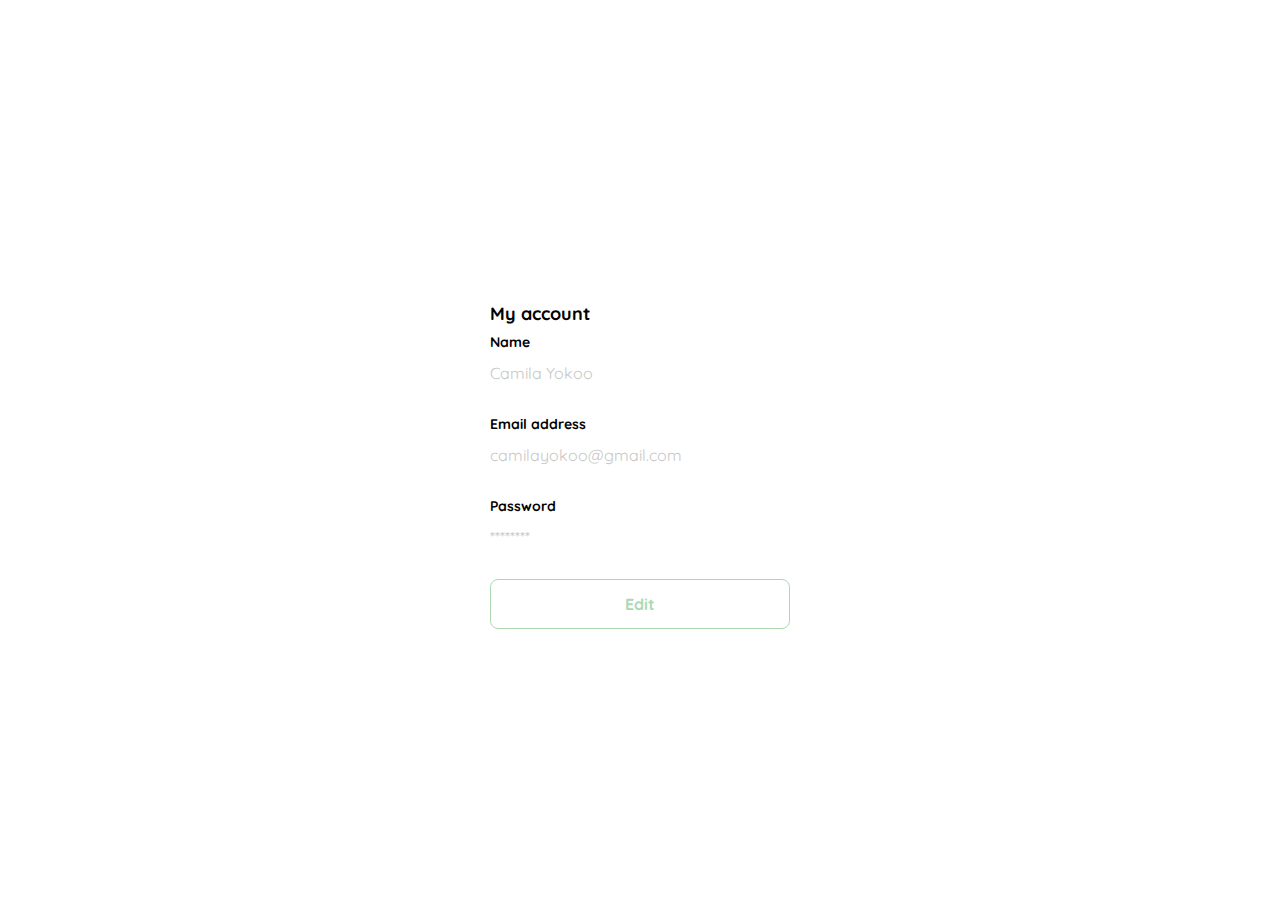
<file: account.html>
<!DOCTYPE html>
<html lang="es">

<head>
    <meta charset="UTF-8">
    <meta http-equiv="X-UA-Compatible" content="IE=edge">
    <meta name="viewport" content="width=device-width, initial-scale=1.0">
    <!-- Typography -->
    <link rel="preconnect" href="https://fonts.googleapis.com">
    <link rel="preconnect" href="https://fonts.gstatic.com" crossorigin>
    <link href="https://fonts.googleapis.com/css2?family=Quicksand:wght@300;500;700&display=swap" rel="stylesheet">
    <!-- CSS -->
    <link rel="stylesheet" href="./css/main.css" />

    <title>Create account</title>
</head>

<body>
    <div class="login">
        <div class="form-container">

            <form action="/" class="form">
                <label for="name" class="label-title">My account</label>
                <label for="name" class="label">Name</label>
                <p class="value">Camila Yokoo</p>
                <label for="email" class="label">Email address</label>
                <p class="value">camilayokoo@gmail.com</p>
                <label for="password" class="label">Password</label>
                <p class="value">********</p>


                <input type="submit" value="Edit" class="secondary-button">
            </form>

        </div>
</body>

</html>
</file>
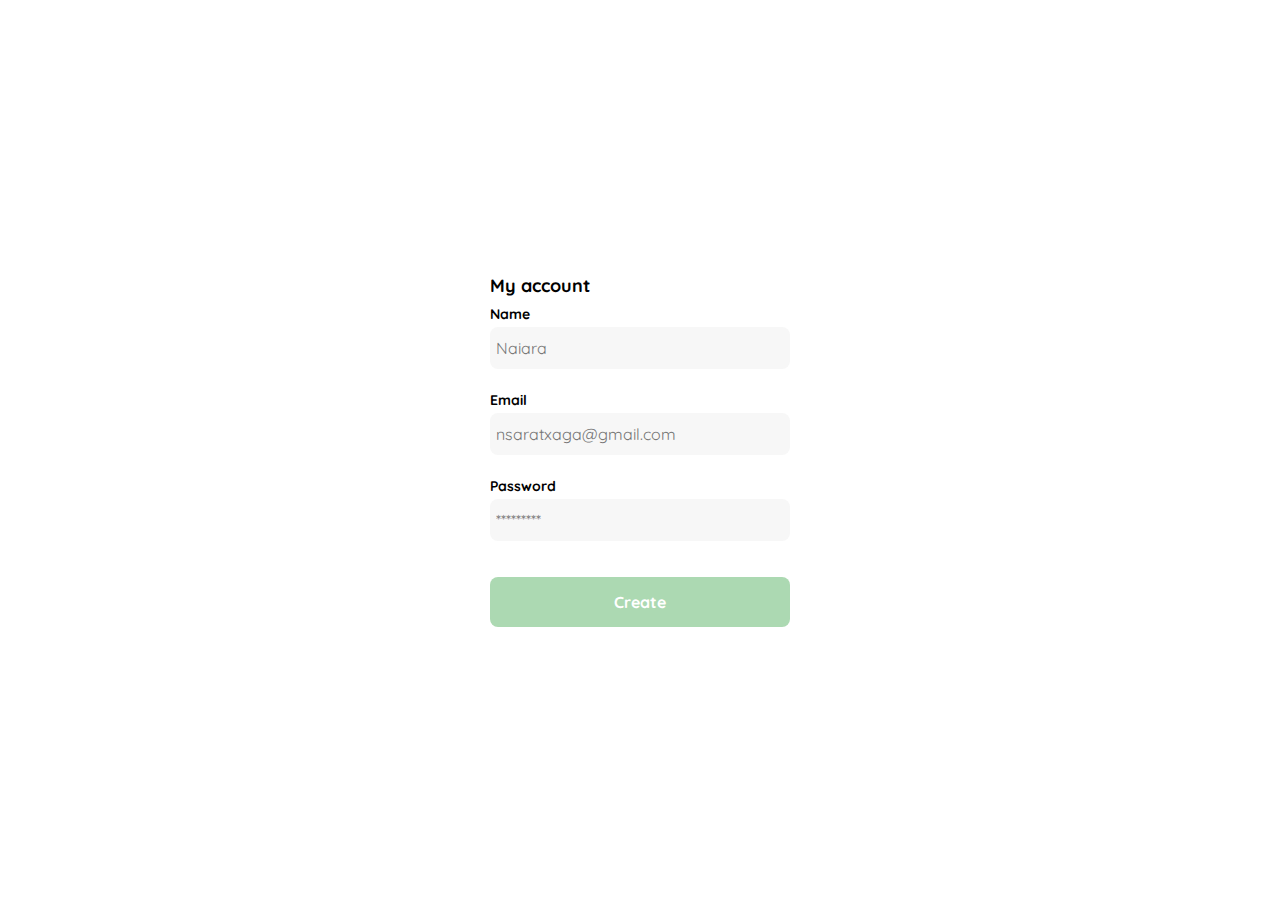
<file: create.html>
<!DOCTYPE html>
<html lang="en">

<head>
    <meta charset="UTF-8">
    <meta http-equiv="X-UA-Compatible" content="IE=edge">
    <meta name="viewport" content="width=device-width, initial-scale=1.0">
    <!-- Typography -->
    <link rel="preconnect" href="https://fonts.googleapis.com">
    <link rel="preconnect" href="https://fonts.gstatic.com" crossorigin>
    <link href="https://fonts.googleapis.com/css2?family=Quicksand:wght@300;500;700&display=swap" rel="stylesheet">
    <!-- CSS -->
    <link rel="stylesheet" href="./css/main.css" />

    <title>Create account</title>
</head>

<body>
    <div class="login">

        <div class="form-container">

            <form action="/" class="form">
                <label for="name" class="label-title">My account</label>
                <label for="name" class="label">Name</label>
                <input type="text" id="name" placeholder="Naiara" class="input input-name">

                <label for="email" class="label">Email</label>
                <input type="text" id="email" placeholder="nsaratxaga@gmail.com" class="input input-email">

                <label for="password" class="label">Password</label>
                <input type="password" id="password" placeholder="*********" class="input input-password">


                <input type="submit" value="Create" class="primary-button login-button">
            </form>
        </div>
</body>

</html>
</file>
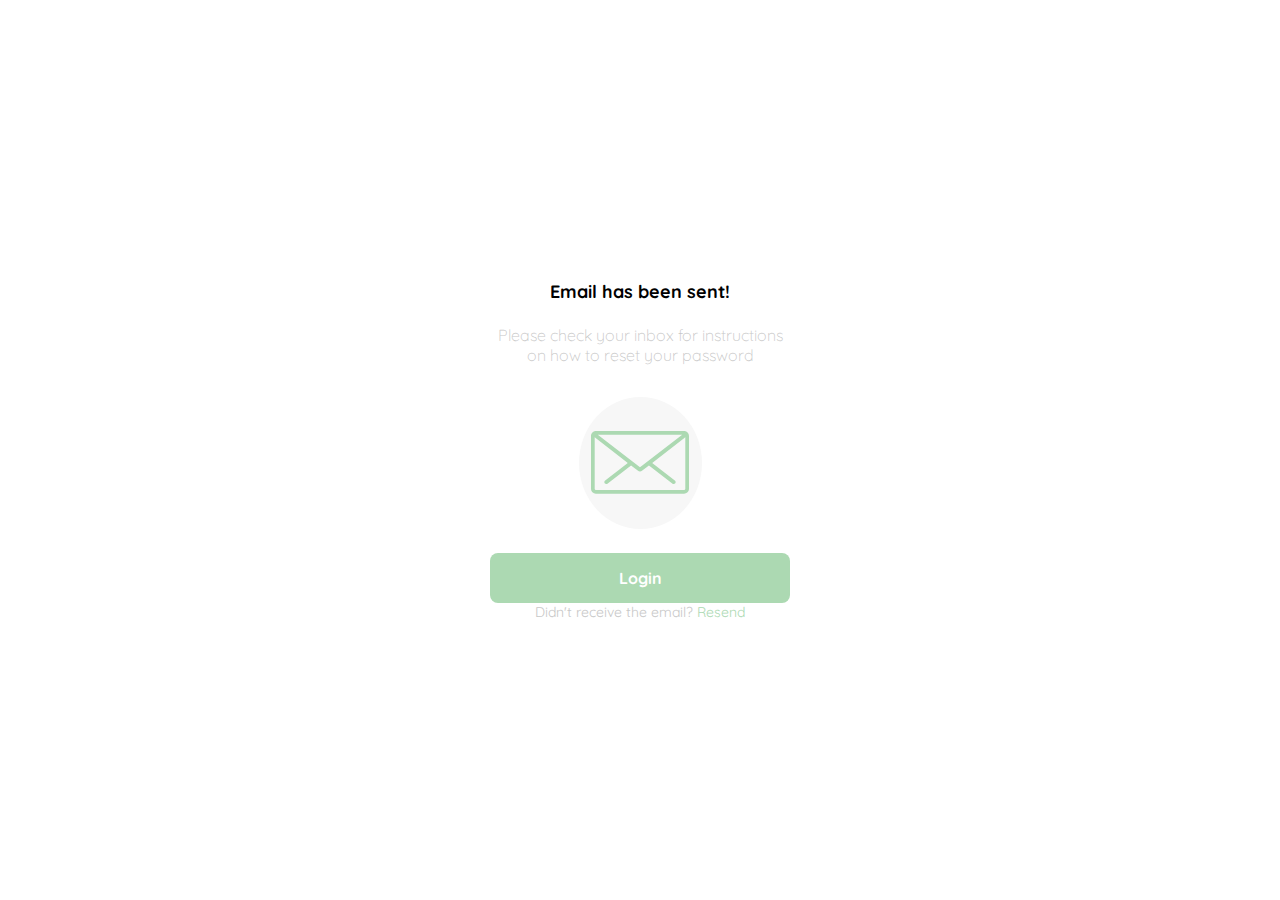
<file: email.html>
<!DOCTYPE html>
<html lang="es">

<head>
    <meta charset="UTF-8">
    <meta http-equiv="X-UA-Compatible" content="IE=edge">
    <meta name="viewport" content="width=device-width, initial-scale=1.0">
    <!-- Typography -->
    <link rel="preconnect" href="https://fonts.googleapis.com">
    <link rel="preconnect" href="https://fonts.gstatic.com" crossorigin>
    <link href="https://fonts.googleapis.com/css2?family=Quicksand:wght@300;500;700&display=swap" rel="stylesheet">
    <!-- CSS -->
    <link rel="stylesheet" href="./css/main.css" />

    <title>Email</title>
</head>

<body>
    <div class="login">
        <div class="form-container">
            <img src="./images/logos/logo_yard_sale.svg" alt="logo" class="logo">

            <h1 class="title">Email has been sent!</h1>
            <p class="subtitle">Please check your inbox for instructions on how to reset your password</p>
            <div class="email-image">
                <img src="./images/icons/email.svg" alt="email">
            </div>
            <button class="primary-button">Login</button>
            <p class="resend">
                <span>Didn't receive the email?</span>
                <a href="/">Resend</a>
            </p>
        </div>

    </div>
</body>

</html>
</file>
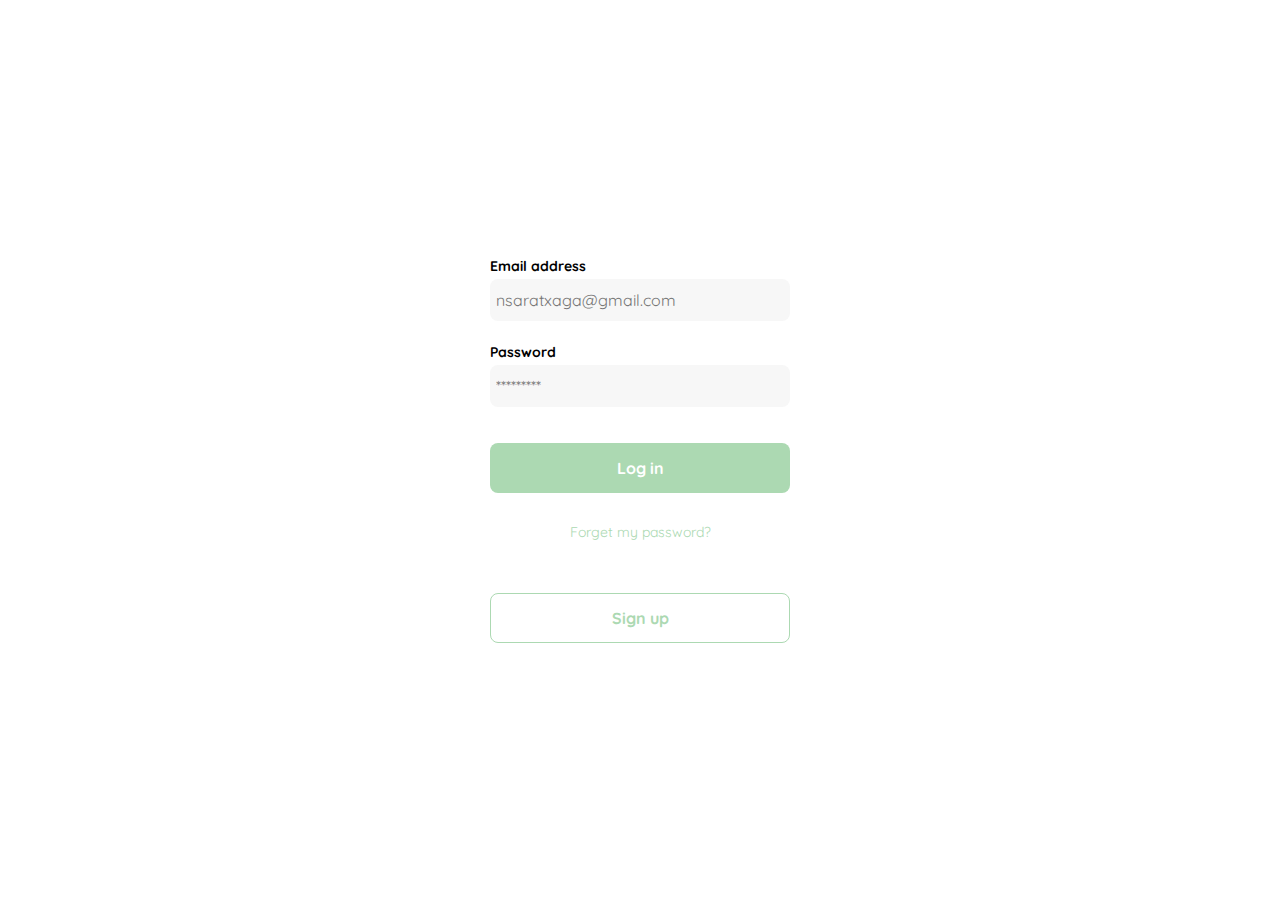
<file: login.html>
<!DOCTYPE html>
<html lang="en">

<head>
    <meta charset="UTF-8">
    <meta http-equiv="X-UA-Compatible" content="IE=edge">
    <meta name="viewport" content="width=device-width, initial-scale=1.0">
    <!-- Typography -->
    <link rel="preconnect" href="https://fonts.googleapis.com">
    <link rel="preconnect" href="https://fonts.gstatic.com" crossorigin>
    <link href="https://fonts.googleapis.com/css2?family=Quicksand:wght@300;500;700&display=swap" rel="stylesheet">
    <!-- CSS -->
    <link rel="stylesheet" href="./css/main.css" />

    <title>Login</title>
</head>

<body>
    <div class="login">
        <div class="form-container">
            <img src="./images/logos/logo_yard_sale.svg" alt="logo" class="logo">

            <form action="/" class="form">
                <label for="email" class="label">Email address</label>
                <input type="text" id="email" placeholder="nsaratxaga@gmail.com" class="input input-email">

                <label for="password" class="label">Password</label>
                <input type="password" id="password" placeholder="*********" class="input input-password">
                <input type="submit" value="Log in" class="primary-button login-button">
                <a href="/">Forget my password?</a>
            </form>
            <button class="secondary-button signup-button">Sign up</button>
        </div>

    </div>
</body>

</html>
</file>
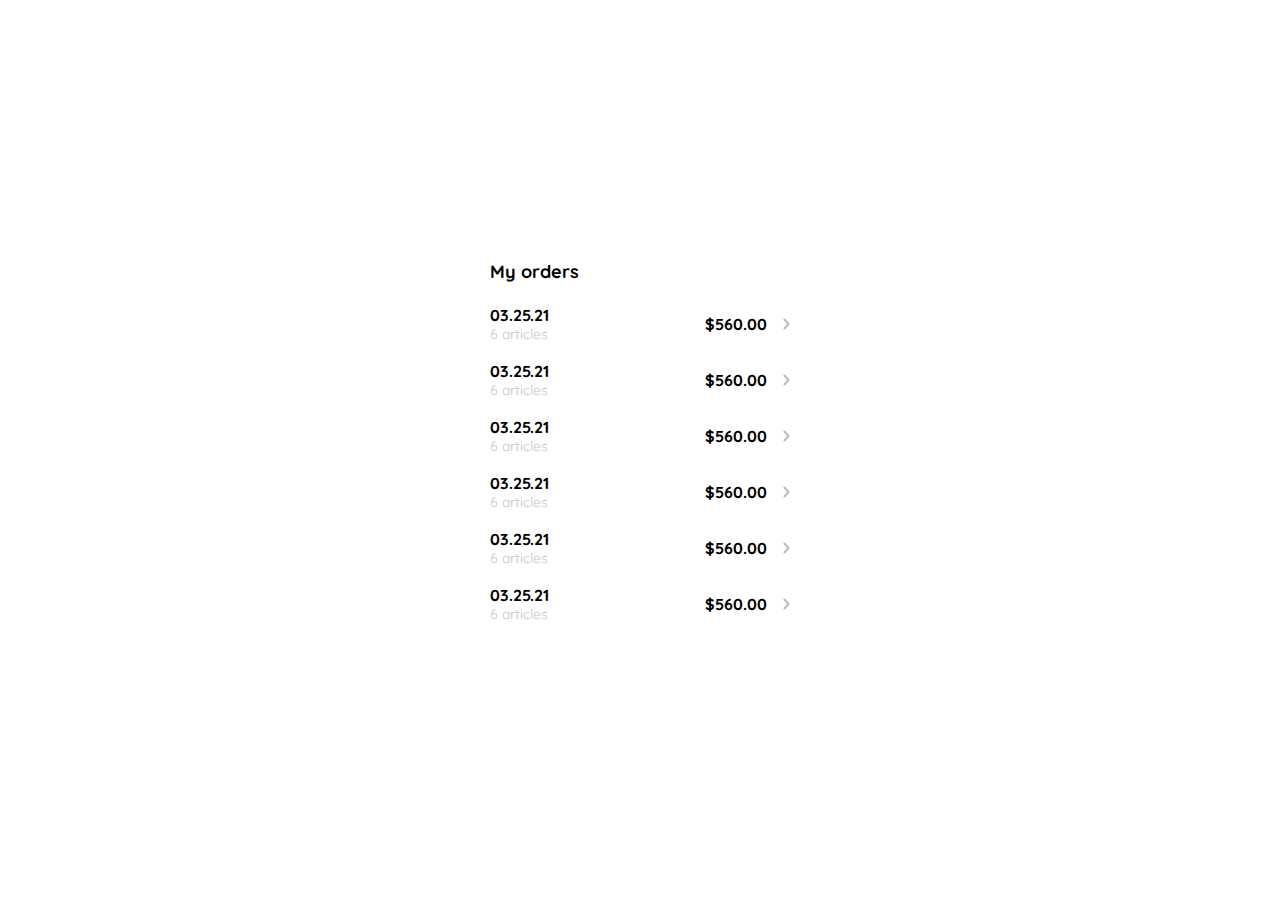
<file: myorders.html>
<!DOCTYPE html>
<html lang="es">

<head>
    <meta charset="UTF-8">
    <meta http-equiv="X-UA-Compatible" content="IE=edge">
    <meta name="viewport" content="width=device-width, initial-scale=1.0">
    <!-- Typography -->
    <link rel="preconnect" href="https://fonts.googleapis.com">
    <link rel="preconnect" href="https://fonts.gstatic.com" crossorigin>
    <link href="https://fonts.googleapis.com/css2?family=Quicksand:wght@300;500;700&display=swap" rel="stylesheet">
    <!-- CSS -->
    <link rel="stylesheet" href="./css/main.css" />

    <title>My orders
    </title>
</head>

<body>
    <div class="my-order">
        <div class="my-order-container">
            <h1 class="title-order">My orders</h1>

            <div class="my-order-content">
                <div class="order-mine">
                    <p>
                        <span>03.25.21</span>
                        <span>6 articles</span>
                    </p>
                    <p>$560.00</p>
                    <img src="./images/icons/flechita.svg" alt="arrow">
                </div>
                <div class="order-mine">
                    <p>
                        <span>03.25.21</span>
                        <span>6 articles</span>
                    </p>
                    <p>$560.00</p>
                    <img src="./images/icons/flechita.svg" alt="arrow">
                </div>
                <div class="order-mine">
                    <p>
                        <span>03.25.21</span>
                        <span>6 articles</span>
                    </p>
                    <p>$560.00</p>
                    <img src="./images/icons/flechita.svg" alt="arrow">
                </div>
                <div class="order-mine">
                    <p>
                        <span>03.25.21</span>
                        <span>6 articles</span>
                    </p>
                    <p>$560.00</p>
                    <img src="./images/icons/flechita.svg" alt="arrow">
                </div>
                <div class="order-mine">
                    <p>
                        <span>03.25.21</span>
                        <span>6 articles</span>
                    </p>
                    <p>$560.00</p>
                    <img src="./images/icons/flechita.svg" alt="arrow">
                </div>
                <div class="order-mine">
                    <p>
                        <span>03.25.21</span>
                        <span>6 articles</span>
                    </p>
                    <p>$560.00</p>
                    <img src="./images/icons/flechita.svg" alt="arrow">
                </div>
            </div>
        </div>
    </div>
</body>

</html>
</file>
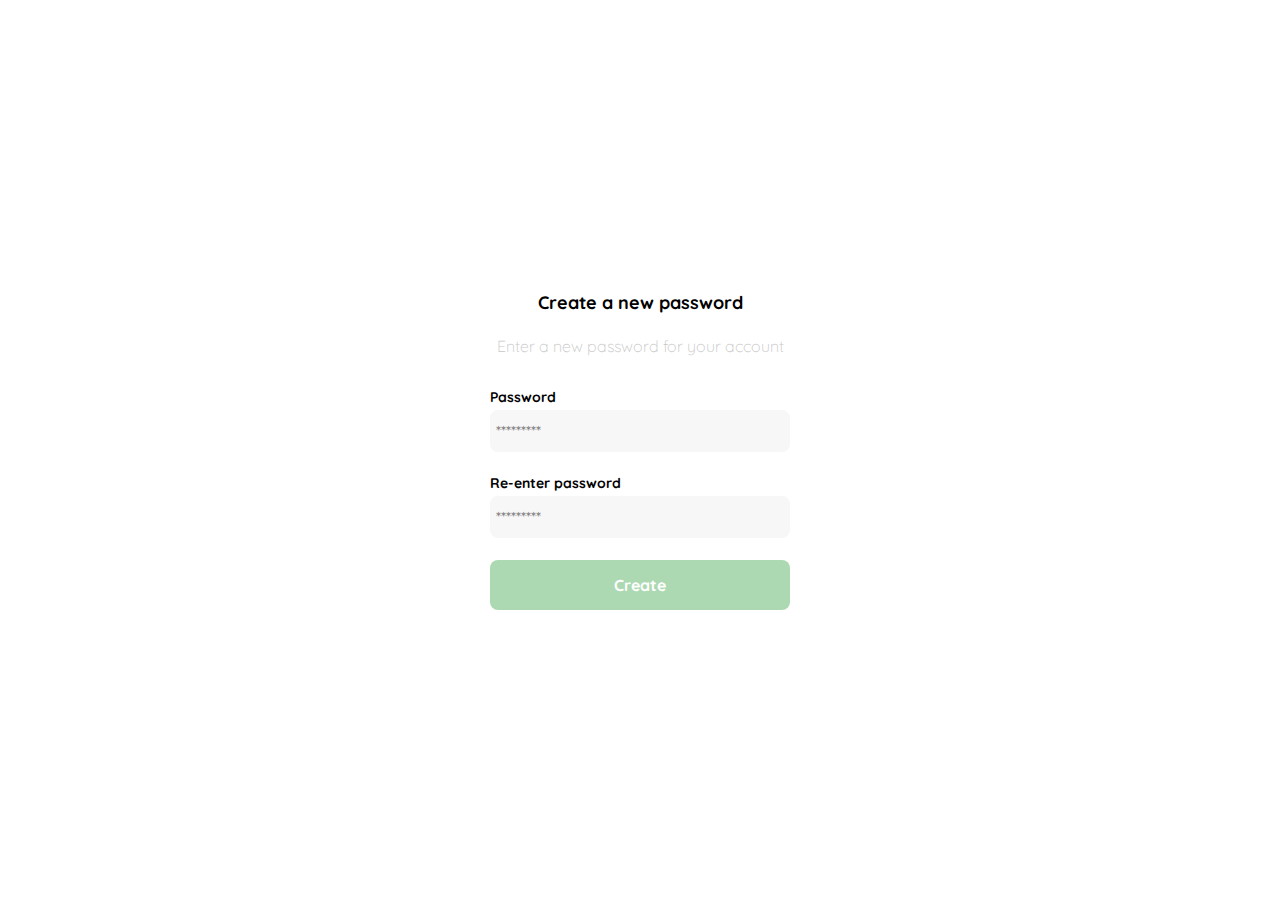
<file: password.html>
<!DOCTYPE html>
<html lang="es">

<head>
    <meta charset="UTF-8">
    <meta http-equiv="X-UA-Compatible" content="IE=edge">
    <meta name="viewport" content="width=device-width, initial-scale=1.0">
    <!-- Typography -->
    <link rel="preconnect" href="https://fonts.googleapis.com">
    <link rel="preconnect" href="https://fonts.gstatic.com" crossorigin>
    <link href="https://fonts.googleapis.com/css2?family=Quicksand:wght@300;500;700&display=swap" rel="stylesheet">
    <!-- CSS -->
    <link rel="stylesheet" href="./css/main.css" />

    <title>Password</title>
</head>

<body>
    <div class="login">
        <div class="form-container">
            <img src="./images/logos/logo_yard_sale.svg" alt="logo" class="logo">
            <form action="/" class="form">
                <h1 class="title">Create a new password</h1>
                <p class="subtitle">Enter a new password for your account</p>


                <label for="password" class="label">Password</label>
                <input type="password" id="password" placeholder="*********" class="input input-password">

                <label for="new-password" class="label">Re-enter password</label>
                <input type="password" id="new-password" placeholder="*********" class="input input-password">

                <input type="submit" value="Create" class="primary-button">
            </form>
        </div>

    </div>
</body>

</html>
</file>
<file: css/main.css>
* {
  font-family: 'Quicksand', sans-serif;
  margin: 0;
  padding: 0;
}
a {
  text-decoration: none;
  color: inherit;
}
ul {
  list-style: none;
}
:root {
  --white: #ffffff;
  --black: #000000;
  --very-light-pink: #c7c7c7;
  --text-input-field: #f7f7f7;
  --hospital-green: #acd9b2;
  --sm: 14px;
  --md: 16px;
  --lg: 18px;
}

.login {
  width: 100%;
  height: 100vh;
  display: grid;
  place-items: center;
}
.form-container {
  display: grid;
  grid-template-rows: auto 1fr auto;
  width: 300px;
  justify-items: center;
}

.logo {
  width: 150px;
  margin-bottom: 48px;
  justify-self: center;
  display: none;
}

.title {
  font-size: var(--lg);
  margin-bottom: 22px;
  text-align: center;
}
.label-title {
  font-size: var(--lg);
  margin-bottom: 30px;
  margin-top: 30px;
  text-align: start;
  font-weight: bold;
}
.subtitle {
  color: var(--very-light-pink);
  font-size: var(--md);
  font-weight: 300;
  margin-top: 0;
  margin-bottom: 32px;
  text-align: center;
}
.email-image {
  width: 123px;
  height: 132px;
  border-radius: 50%;
  background-color: var(--text-input-field);
  display: flex;
  justify-content: center;
  align-items: center;
  margin-bottom: 24px;
}
.email-image img {
  width: 80%;
}
.resend {
  font-size: var(--sm);
}
.resend span {
  color: var(--very-light-pink);
}
.resend a {
  color: var(--hospital-green);
  text-decoration: none;
}

.form {
  width: 100%;
  display: flex;
  flex-direction: column;
}
.form a {
  color: var(--hospital-green);
  font-size: var(--sm);
  text-align: center;
  text-decoration: none;
  margin-bottom: 52px;
}

.label {
  font-size: var(--sm);
  font-weight: bold;
  margin-bottom: 4px;
}
.label-title {
  font-size: var(--lg);
  font-weight: bold;
  margin-bottom: 8px;
}
.input {
  background-color: var(--text-input-field);
  border: none;
  border-radius: 8px;
  height: 30px;
  font-size: var(--md);
  padding: 6px;
  margin-bottom: 12px;
}
.input-email,
.input-name,
.input-password {
  margin-bottom: 22px;
}
.value {
  color: var(--very-light-pink);
  font-size: var(--md);
  margin: 8px 0 32px 0;
}
.primary-button {
  background-color: var(--hospital-green);
  border-radius: 8px;
  border: none;
  color: var(--white);
  width: 100%;
  cursor: pointer;
  font-size: var(--md);
  font-weight: bold;
  height: 50px;
}

.secondary-button {
  background-color: var(--white);
  border-radius: 8px;
  border: 1px solid var(--hospital-green);
  color: var(--hospital-green);
  width: 100%;
  cursor: pointer;
  font-size: var(--md);
  font-weight: bold;
  height: 50px;
}
.login-button {
  margin-top: 14px;
  margin-bottom: 30px;
}
.cards-container {
  display: grid;
  grid-template-columns: repeat(auto-fill, 240px);
  gap: 26px;
  place-content: center;
  margin-top: 30px;
}
.product-card {
  width: 240px;
}
.product-card img {
  width: 240px;
  height: 240px;
  border-radius: 20px;
  object-fit: cover;
}

.product-info {
  display: flex;
  justify-content: space-between;
  align-items: center;
  margin-top: 12px;
}

.product-info figure img {
  width: 35px;
  height: 35px;
}

.product-info div p:nth-child(1) {
  font-weight: bold;
  font-size: var(--md);
  margin-top: 0;
  margin-bottom: 4px;
}
.product-info div p:nth-child(2) {
  font-size: var(--sm);
  margin-top: 0;
  margin-bottom: 0;
  color: var(--very-light-pink);
}

.desktop-menu {
  width: 150px;
  height: auto;
  border: 1px solid var(--very-light-pink);
  border-radius: 6px;
  padding: 20px 20px 0 20px;
}
.desktop-menu ul {
  list-style: none;
  padding: 0;
  margin: 0;
}
.desktop-menu ul li {
  text-align: end;
}
.desktop-menu ul li:nth-child(1),
.desktop-menu ul li:nth-child(2) {
  font-weight: bold;
}
.desktop-menu ul li:last-child {
  padding-top: 20px;
  border-top: 1px solid var(--very-light-pink);
}
.desktop-menu ul li:last-child a {
  color: var(--hospital-green);
  font-size: var(--sm);
}
.desktop-menu ul li a {
  color: var(--black);
  font-size: var(--sm);
  text-decoration: none;
  margin-bottom: 20px;
  display: inline-block;
}
.mobile-menu {
  padding: 24px;
  color: var(--black);
  font-weight: bold;
  display: flex;
  flex-direction: column;
  justify-content: space-between;
  height: 100vh;
}

.mobile-menu ul {
  padding: 0;
  margin: 24px 0 0;
}
.mobile-menu ul li {
  margin-bottom: 24px;
}

.email {
  font-size: var(--sm);
  font-weight: 300 !important;
  padding-bottom: 0px;
}

.mobile-menu ul:nth-child(1) {
  border-bottom: 1px solid var(--very-light-pink);
}

.sign-out {
  font-size: var(--sm);
  color: var(--hospital-green);
  font-weight: 200;
}

.my-order {
  width: 100%;
  height: 100vh;
  display: grid;
  place-items: center;
}
.title-order {
  font-size: var(--lg);
  margin-bottom: 40px;
}

.my-order-container {
  display: grid;
  grid-template-rows: auto 1fr auto;
  width: 300px;
}

.my-order-content {
  display: flex;
  flex-direction: column;
}
.order {
  display: grid;
  grid-template-columns: auto 1fr;
  gap: 16px;
  align-items: center;
  background-color: var(--text-input-field);
  margin-bottom: 24px;
  border-radius: 8px;
  padding: 20px;
}
.order p:nth-child(1) {
  display: flex;
  flex-direction: column;
}

.order p:nth-child(2) {
  text-align: end;
  font-weight: bold;
}

.order p span:nth-child(1) {
  font-size: var(--md);
  font-weight: bold;
}

.order p span:nth-child(2) {
  font-size: var(--sm);
  color: var(--very-light-pink);
}

.shopping-cart {
  display: grid;
  grid-template-columns: auto 1fr auto auto;
  gap: 16px;
  margin-bottom: 24px;
  align-items: center;
}

.shopping-cart figure img {
  width: 70px;
  height: 70px;
  border-radius: 20px;
  object-fit: cover;
}
.shopping-cart p:nth-child(2) {
  color: var(--very-light-pink);
}
.shopping-cart p:nth-child(3) {
  font-size: var(--md);
  font-weight: bold;
}
.order-mine {
  display: grid;
  grid-template-columns: auto 1fr auto;
  gap: 16px;
  align-items: center;
  margin-bottom: 18px;
}

.order-mine p:nth-child(1) {
  display: flex;
  flex-direction: column;
}

.order-mine p:nth-child(2) {
  text-align: end;
  font-weight: bold;
}

.order-mine p span:nth-child(1) {
  font-size: var(--md);
  font-weight: bold;
}

.order-mine p span:nth-child(2) {
  font-size: var(--sm);
  color: var(--very-light-pink);
}
.menu {
  display: none;
}
.logo-nav {
  width: 100px;
}

nav {
  display: flex;
  justify-content: space-between;
  padding: 0 24px;
  border-bottom: 1px solid var(--very-light-pink);
}
.navbar-right ul,
.navbar-left ul {
  list-style: none;
  padding: 0;
  margin: 14px;
  display: flex;
  align-items: center;
  height: 60px;
}
.navbar-left {
  display: flex;
}

.navbar-right ul li a,
.navbar-left ul li a {
  text-decoration: none;
  color: var(--very-light-pink);
  border: 1px solid var(--white);
  border-radius: 8px;
  padding: 8px;
}
.navbar-right ul li a:hover,
.navbar-left ul li a:hover {
  color: var(--hospital-green);
  border: 1px solid var(--hospital-green);
}
.navbar-email {
  color: var(--very-light-pink);
  font-size: var(--sm);
  margin-right: 12px;
}
.navbar-shopping-cart {
  position: relative;
}
.navbar-shopping-cart div {
  width: 16px;
  height: 16px;
  background-color: var(--hospital-green);
  border-radius: 50%;
  font-size: var(--sm);
  font-weight: bold;
  position: absolute;
  top: -6px;
  right: -3px;
  display: flex;
  justify-content: center;
  align-items: center;
}
/* Styles detail*/
.product-detail {
  width: 360px;
  padding-bottom: 36px;
  position: absolute;
  right: 0;
}
.product-detail-close {
  background-color: var(--white);
  position: absolute;
  width: 14px;
  height: 14px;
  top: 24px;
  left: 24px;
  z-index: 2;
  padding: 12px;
  border-radius: 50%;
}
.product-detail-close:hover {
  cursor: pointer;
}
.product-detail > img:nth-child(2) {
  width: 100%;
  height: 360px;
  object-fit: cover;
  border-radius: 0 0 20px 20px;
}

.product-info-detail {
  margin: 24px 24px 0 24px;
}
.product-info-detail p:nth-child(1) {
  font-weight: bold;
  font-size: var(--md);
  margin-top: 0;
  margin-bottom: 4px;
}
.product-info-detail p:nth-child(2) {
  color: var(--very-light-pink);
  font-size: var(--md);
  margin-top: 0;
  margin-bottom: 36px;
}
.product-info-detail p:nth-child(3) {
  color: var(--very-light-pink);
  font-size: var(--sm);
  margin-top: 0;
  margin-bottom: 36px;
}

.add-to-cart-button {
  display: flex;
  align-items: center;
  justify-content: center;
}

/*points*/
.points {
  display: flex;
  justify-content: center;
}
.points > li {
  background: var(--very-light-pink);
  width: 8px;
  height: 8px;
  margin: 8px 6px;
  border-radius: 50%;
  list-style-type: none;
  cursor: pointer;
}
.points > .active {
  background: var(--hospital-green);
}
.points > li:hover {
  background: var(--hospital-green);
}

.title-order {
  font-size: var(--lg);
  font-weight: bold;
  margin-bottom: 22px;
}

.title-container {
  display: flex;
}
.title-container img {
  transform: rotate(180deg);
  margin-right: 14px;
  margin-bottom: 18px;
}

@media (max-width: 640px) {
  .logo {
    display: block;
  }
  .secondary-button {
    width: 300px;
    position: absolute;
    bottom: 0;
    margin-bottom: 24px;
  }
  .cards-container {
    grid-template-columns: repeat(auto-fill, 140px);
  }
  .product-card {
    width: 140px;
  }
  .product-card img {
    width: 140px;
    height: 140px;
  }
  .menu {
    display: block;
    cursor: pointer;
  }
  .navbar-left ul {
    display: none;
  }
  .navbar-email {
    display: none;
  }
  .product-detail {
    width: 100%;
  }
}
</file>
